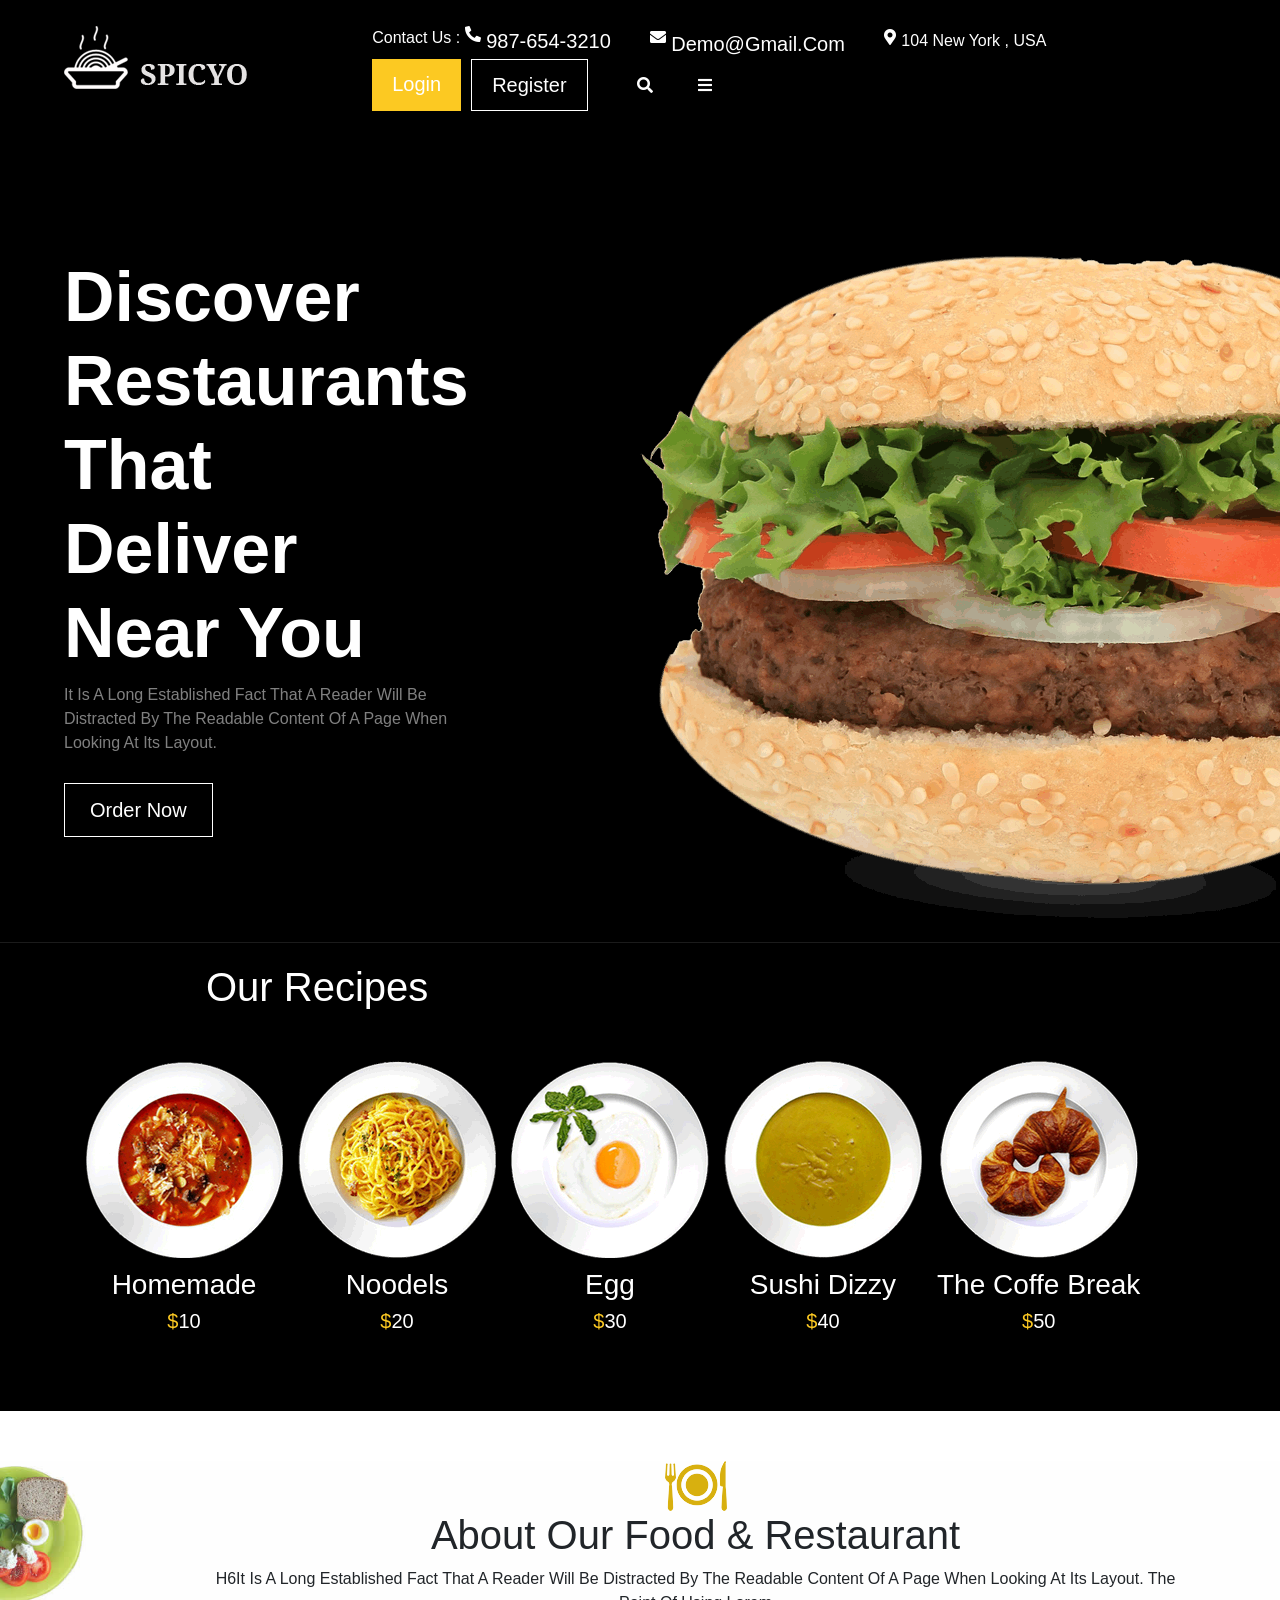
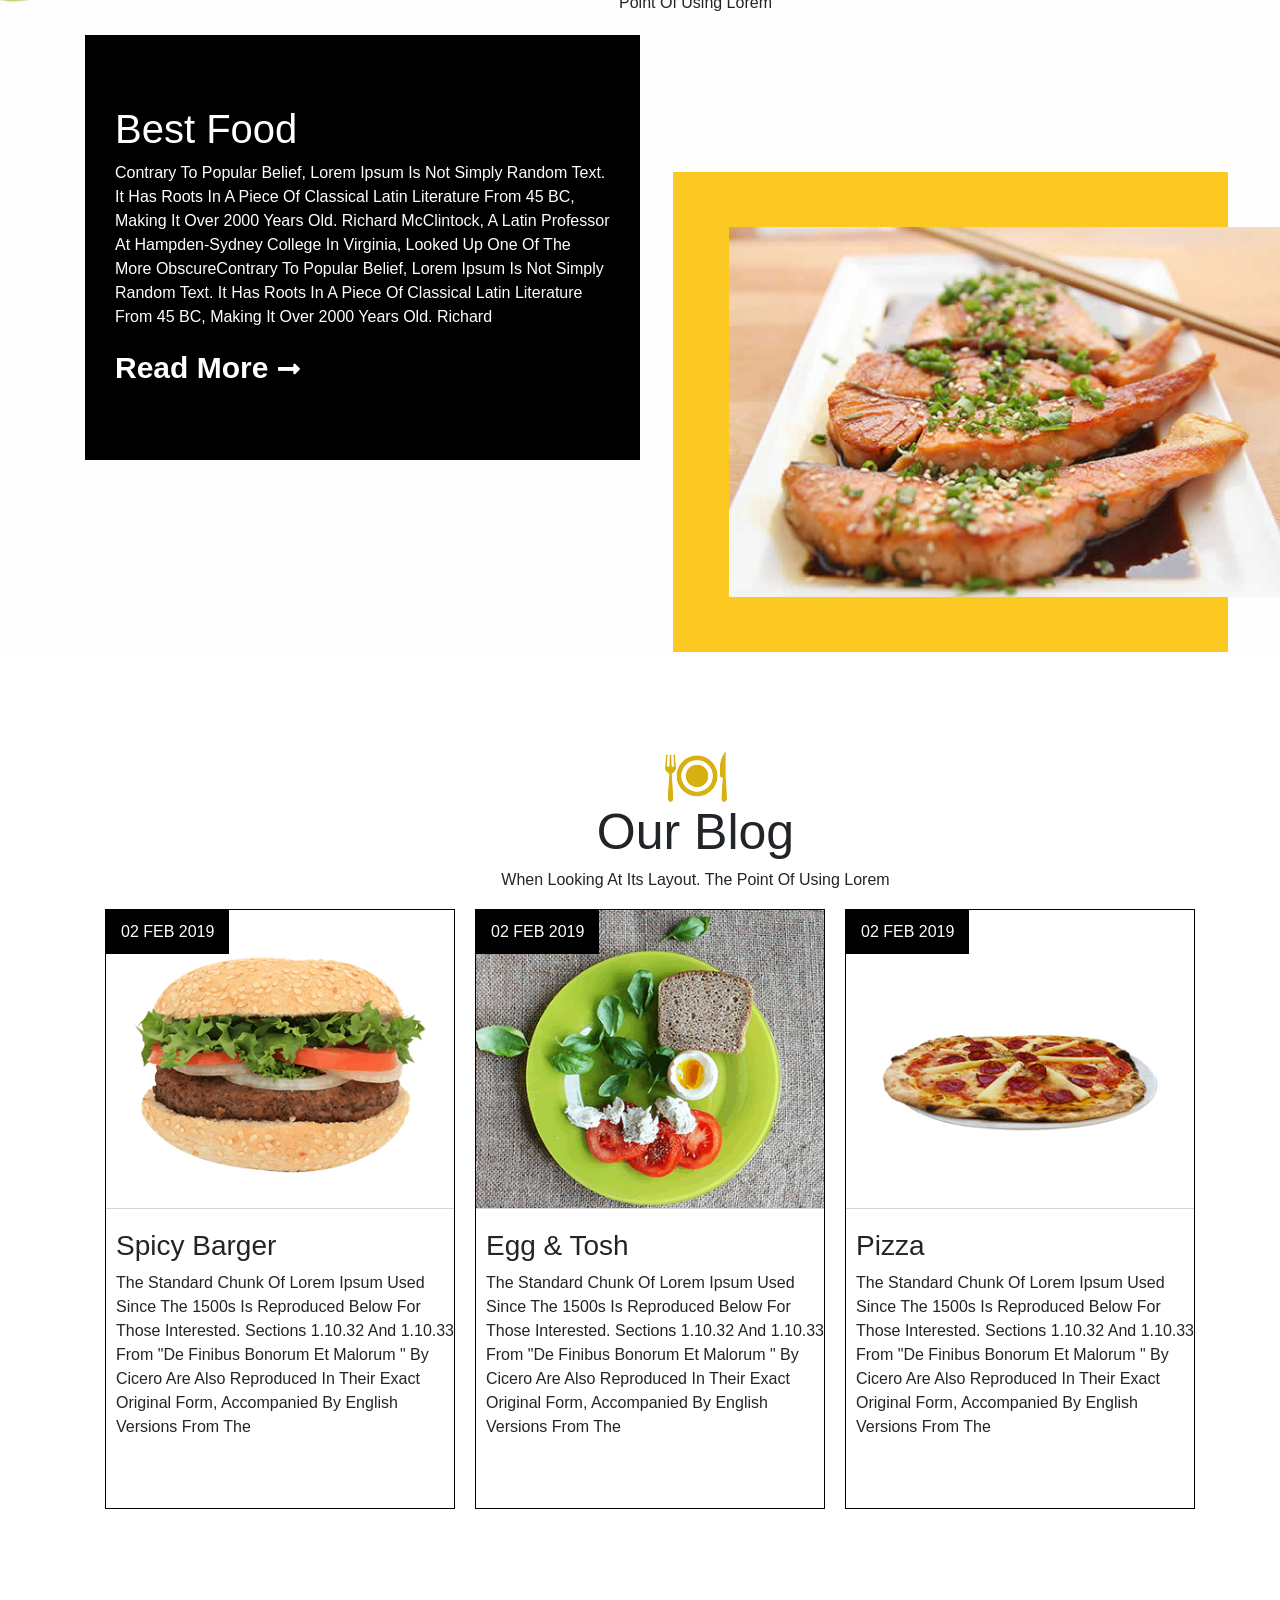
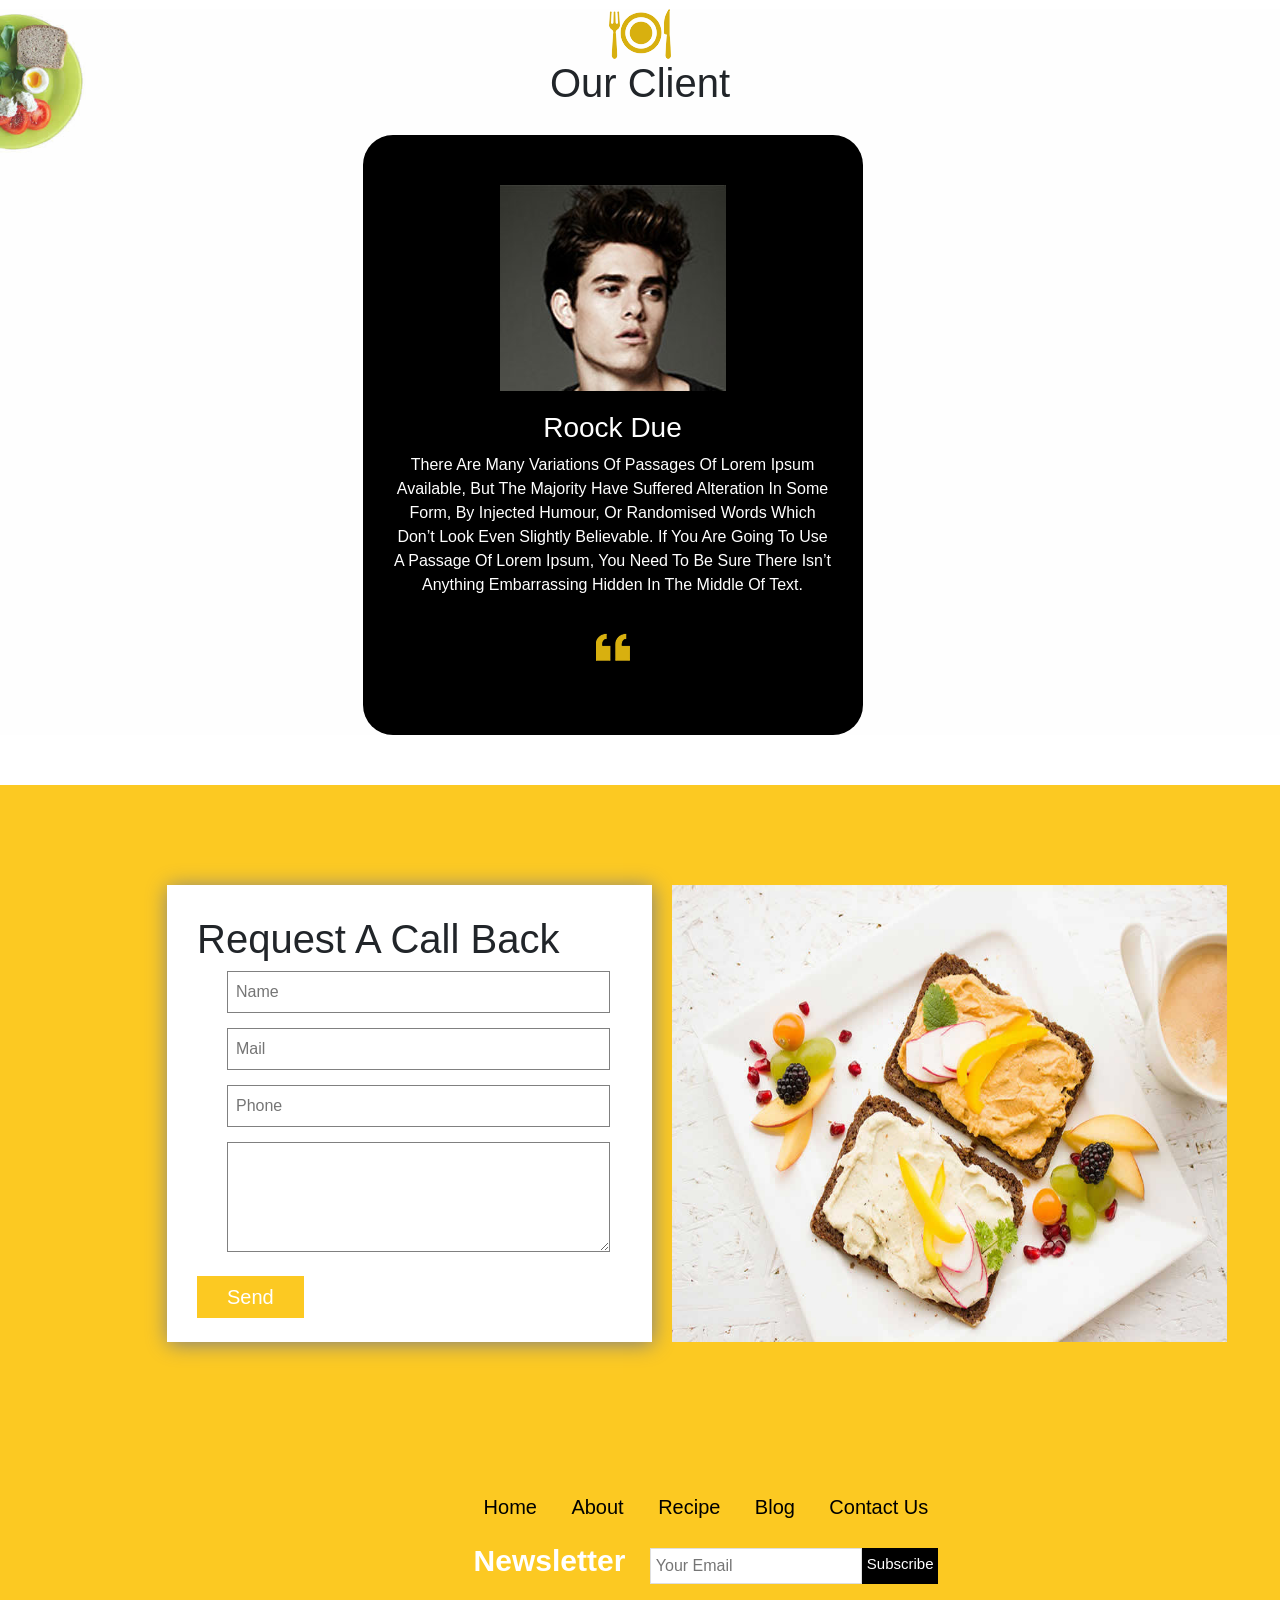
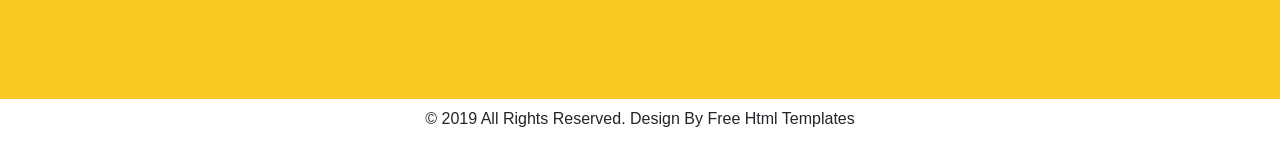
<file: index.html>
<!DOCTYPE html>
<html lang="en">

<head>
    <meta charset="UTF-8">
    <meta name="viewport" content="width=device-width, initial-scale=1.0">
    <link rel="stylesheet" href="https://use.fontawesome.com/releases/v5.13.1/css/all.css" integrity="sha384-xxzQGERXS00kBmZW/6qxqJPyxW3UR0BPsL4c8ILaIWXva5kFi7TxkIIaMiKtqV1Q" crossorigin="anonymous">
    <link href="https://fonts.googleapis.com/css2?family=Architects+Daughter&display=swap" rel="stylesheet">
    <link href="https://fonts.googleapis.com/css2?family=Amatic+SC&family=Architects+Daughter&display=swap" rel="stylesheet">
    <link rel="stylesheet" href="https://stackpath.bootstrapcdn.com/bootstrap/4.5.2/css/bootstrap.min.css" integrity="sha384-JcKb8q3iqJ61gNV9KGb8thSsNjpSL0n8PARn9HuZOnIxN0hoP+VmmDGMN5t9UJ0Z" crossorigin="anonymous">
    <script src="https://code.jquery.com/jquery-3.5.1.slim.min.js" integrity="sha384-DfXdz2htPH0lsSSs5nCTpuj/zy4C+OGpamoFVy38MVBnE+IbbVYUew+OrCXaRkfj" crossorigin="anonymous"></script>
    <script src="https://cdn.jsdelivr.net/npm/popper.js@1.16.1/dist/umd/popper.min.js" integrity="sha384-9/reFTGAW83EW2RDu2S0VKaIzap3H66lZH81PoYlFhbGU+6BZp6G7niu735Sk7lN" crossorigin="anonymous"></script>
    <script src="https://stackpath.bootstrapcdn.com/bootstrap/4.5.2/js/bootstrap.min.js" integrity="sha384-B4gt1jrGC7Jh4AgTPSdUtOBvfO8shuf57BaghqFfPlYxofvL8/KUEfYiJOMMV+rV" crossorigin="anonymous"></script>
    <link rel="stylesheet" type='text/css' href="css/main.css">
    <title>Home</title>
</head>

<body>

    <!--start header-->
    <header>
        <!--start nav-->
        <nav>
            <div class="logo"><img src="images/logo.png" alt="logo"></div>
            <ul class="ul-nav">
                <li><span>Contact Us :</span><i class="fas fa-phone-alt"></i><a href="tel:+987-654-3210"> 987-654-3210</a></li>
                <li><i class="fas fa-envelope"></i><a href="mailto:demo@gmail.com">demo@gmail.com</a></li>
                <li><i class="fas fa-map-marker-alt"></i>104 New york , USA</li>
                <li class="li-nav"><a href="/">login</a><a href="/">register</a></li>
                <li><i class="fas fa-search"></i></li>
                <li><i class="fas fa-bars"></i></li>
            </ul>
        </nav>
        <!--end nav-->
        <!--start showcase-->
        <div class="showcase">
            <div class="showcase-1">
                <h1>Discover Restaurants That deliver near You</h1>
                <p>It is a long established fact that a reader will be distracted by the readable content of a page when looking at its layout.</p>
                <a href="/">order now</a>
            </div>
            <div class="showcase-2"><img src="images/burger_slide.png" alt="burger_slide"></div>
        </div>
        <!--end showcase-->
    </header>
    <!--end header-->
    <!--start our-recipi-->
    <div class="recipi">
        <div class="recipi-1">
            <h1>Our Recipes</h1>
        </div>
        <div class="container">
            <div class="recipi-2">
                <div><img src="images/rs1.png" alt="rs1">
                    <h3>homemade</h3>
                    <h5><span>$</span>10</h5>
                </div>
                <div><img src="images/rs2.png" alt="rs2">
                    <h3>noodels</h3>
                    <h5><span>$</span>20</h5>
                </div>
                <div><img src="images/rs3.png" alt="rs3">
                    <h3>egg</h3>
                    <h5><span>$</span>30</h5>
                </div>
                <div><img src="images/rs4.png" alt="rs4">
                    <h3>sushi dizzy</h3>
                    <h5><span>$</span>40</h5>
                </div>
                <div><img src="images/rs5.png" alt="rs5">
                    <h3>the coffe break</h3>
                    <h5><span>$</span>50</h5>
                </div>
            </div>
        </div>
    </div>
    <!--end our-recipi-->
    <!--start about-->
    <div class="about">
        <div class="container">
            <div class="about-1"><img src="images/title.png" alt="title">
                <h1>About Our Food & Restaurant</h1>h6It is a long established fact that a reader will be distracted by the readable content of a page when looking at its layout. The point of using Lorem</div>
            <div class="about-2">
                <div class="about-21">
                    <h1>Best Food</h1>
                    <p>Contrary to popular belief, Lorem Ipsum is not simply random text. It has roots in a piece of classical Latin literature from 45 BC, making it over 2000 years old. Richard McClintock, a Latin professor at Hampden-Sydney College in
                        Virginia, looked up one of the more obscureContrary to popular belief, Lorem Ipsum is not simply random text. It has roots in a piece of classical Latin literature from 45 BC, making it over 2000 years old. Richard</p>
                    <a href="/">read more</a><i class="fas fa-long-arrow-alt-right"></i></div>
                <div class="about-22"><img src=" images/about-img.jpg" alt="about "></div>
            </div>
        </div>
    </div>
    <!--end about-->
    <!--start blog-->
    <div class="blog ">
        <div class="container">
            <div class="blog-1 ">
                <img src="images/title.png " alt="title ">
                <h1>Our Blog</h1>
                <h6>when looking at its layout. The point of using Lorem</h6>
            </div>
            <div class="bolg-18" style="display: inline-flex;">
                <div class="blog-11 ">
                    <div><span>02 FEB 2019</span></div>
                    <div>
                        <h3>Spicy Barger</h3>

                        <p>The standard chunk of Lorem Ipsum used since the 1500s is reproduced below for those interested. Sections 1.10.32 and 1.10.33 from "de Finibus Bonorum et Malorum " by Cicero are also reproduced in their exact original form, accompanied
                            by English versions from the</p>
                    </div>
                </div>
                <div class="blog-12 ">
                    <div><span>02 FEB 2019</span></div>
                    <div>
                        <h3>Egg & Tosh</h3>
                        <p>The standard chunk of Lorem Ipsum used since the 1500s is reproduced below for those interested. Sections 1.10.32 and 1.10.33 from "de Finibus Bonorum et Malorum " by Cicero are also reproduced in their exact original form, accompanied
                            by English versions from the</p>
                    </div>
                </div>
                <div class="blog-13 ">
                    <div><span>02 FEB 2019</span></div>
                    <div>
                        <h3>Pizza</h3>
                        <p>The standard chunk of Lorem Ipsum used since the 1500s is reproduced below for those interested. Sections 1.10.32 and 1.10.33 from "de Finibus Bonorum et Malorum " by Cicero are also reproduced in their exact original form, accompanied
                            by English versions from the</p>
                    </div>
                </div>
            </div>
        </div>
    </div>
    <!--end blog-->
    <!--start testimonial -->
    <div class="testimonial ">
        <div class="container">
            <div class="testi-1 ">
                <img src="images/title.png " alt="title ">
                <h1 style="padding-bottom: 20px;">Our Client</h1>
            </div>
            <div class="testi">
                <div class="testi-2 ">
                    <img src="images/client.jpg " alt="client " style="padding-bottom: 20px;">
                    <h3>Roock Due</h3>
                    <p style="padding-bottom: 20px;">There are many variations of passages of Lorem Ipsum available, but the majority have suffered alteration in some form, by injected humour, or randomised words which don’t look even slightly believable. If you are going to use a passage
                        of Lorem Ipsum, you need to be sure there isn’t anything embarrassing hidden in the middle of text.
                    </p><img src="images/client_icon.png " alt="client_icon ">
                    </dv>
                </div>
            </div>
        </div>
    </div>
    <!--end testimonial -->
    <!--start contact-->
    <footer>
        <div class="contact ">
            <div class="container">
                <div class="contact-1 ">
                    <div>
                        <form class="form-contact ">
                            <h1>Request A Call Back</h1>
                            <input type="text " placeholder="name ">
                            <input type="text " placeholder="mail ">
                            <input type="text " placeholder="phone ">
                            <textarea></textarea placeholder="massege ">
                           <a href="/ ">send</a>
                        </form>
                    </div> <div> <img src="images/img.jpg" alt="img "></div>
                       
                   </div>
                
               </div>
            </div>

    <!--end contact-->
    <!--start footer-->

        <div class="ftr-1 ">
            <ul class="ul-footer ">
                <li> <a href="">Home</a></li>
                <li> <a href="">About</a> </li>
                <li> <a href="">Recipe</a></li>
                <li> <a href="">Blog</a> </li>
                <li> <a href="">Contact us</a></li>
            </ul>
            <form>
                <label>Newsletter</label>
                <div class="footer">
                <input type="text " placeholder="your email ">
                <a href="/ ">subscribe</a></div>
            </form>
        </div>
       

</footer>




   <div class="ftr-2">
            <h6>© 2019 All Rights Reserved. Design by Free Html Templates</h6>
        </div>
   
    <!--end footer-->
</body>

</html>
</file>
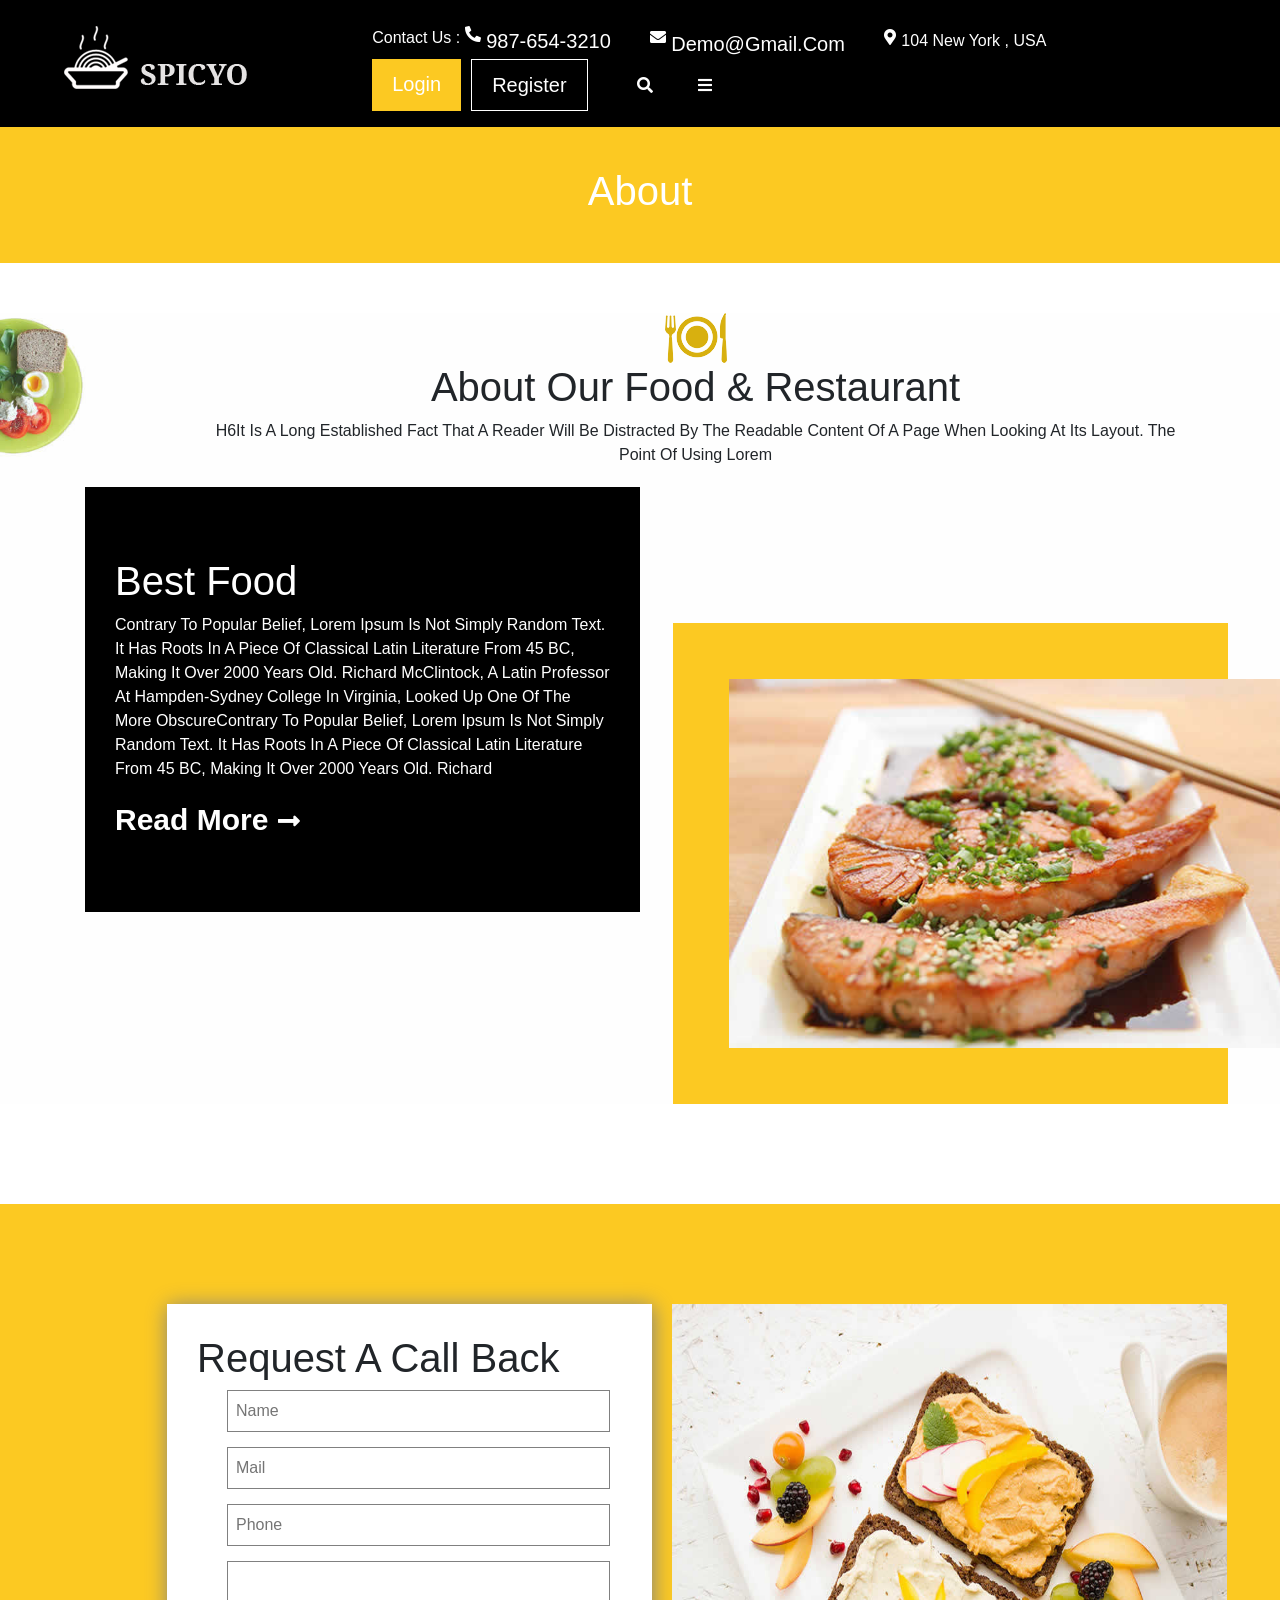
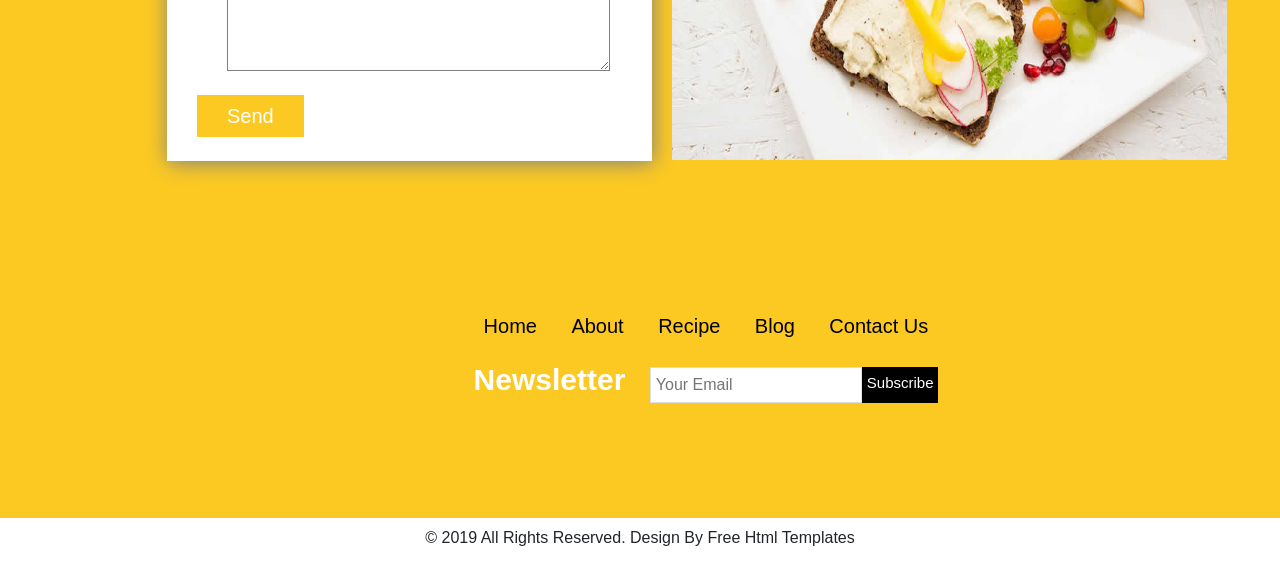
<file: about.html>
<!DOCTYPE html>
<html lang="en">

<head>
    <meta charset="UTF-8">
    <meta name="viewport" content="width=device-width, initial-scale=1.0">
    <link rel="stylesheet" href="https://use.fontawesome.com/releases/v5.13.1/css/all.css" integrity="sha384-xxzQGERXS00kBmZW/6qxqJPyxW3UR0BPsL4c8ILaIWXva5kFi7TxkIIaMiKtqV1Q" crossorigin="anonymous">
    <link href="https://fonts.googleapis.com/css2?family=Architects+Daughter&display=swap" rel="stylesheet">
    <link href="https://fonts.googleapis.com/css2?family=Amatic+SC&family=Architects+Daughter&display=swap" rel="stylesheet">
    <link rel="stylesheet" href="https://stackpath.bootstrapcdn.com/bootstrap/4.5.2/css/bootstrap.min.css" integrity="sha384-JcKb8q3iqJ61gNV9KGb8thSsNjpSL0n8PARn9HuZOnIxN0hoP+VmmDGMN5t9UJ0Z" crossorigin="anonymous">
    <script src="https://code.jquery.com/jquery-3.5.1.slim.min.js" integrity="sha384-DfXdz2htPH0lsSSs5nCTpuj/zy4C+OGpamoFVy38MVBnE+IbbVYUew+OrCXaRkfj" crossorigin="anonymous"></script>
    <script src="https://cdn.jsdelivr.net/npm/popper.js@1.16.1/dist/umd/popper.min.js" integrity="sha384-9/reFTGAW83EW2RDu2S0VKaIzap3H66lZH81PoYlFhbGU+6BZp6G7niu735Sk7lN" crossorigin="anonymous"></script>
    <script src="https://stackpath.bootstrapcdn.com/bootstrap/4.5.2/js/bootstrap.min.js" integrity="sha384-B4gt1jrGC7Jh4AgTPSdUtOBvfO8shuf57BaghqFfPlYxofvL8/KUEfYiJOMMV+rV" crossorigin="anonymous"></script>
    <link rel="stylesheet" type='text/css' href="css/main.css">
    <title>about</title>
</head>

<body>

    <!--start header-->
    <header>
        <!--start nav-->
        <nav>
            <div class="logo"><img src="images/logo.png" alt="logo"></div>
            <ul class="ul-nav">
                <li><span>Contact Us :</span><i class="fas fa-phone-alt"></i><a href="tel:+987-654-3210"> 987-654-3210</a></li>
                <li><i class="fas fa-envelope"></i><a href="mailto:demo@gmail.com">demo@gmail.com</a></li>
                <li><i class="fas fa-map-marker-alt"></i>104 New york , USA</li>
                <li class="li-nav"><a href="/">login</a><a href="/">register</a></li>
                <li><i class="fas fa-search"></i></li>
                <li><i class="fas fa-bars"></i></li>
            </ul>
        </nav>
        <!--end nav-->

    </header>
    <!--end header-->


    <!--start main-->
    <main class="main">
        <h1>about</h1>
    </main>
    <!--end main-->
    <!--start about-->
    <div class="about">
        <div class="container">
            <div class="about-1"><img src="images/title.png" alt="title">
                <h1>About Our Food & Restaurant</h1>h6It is a long established fact that a reader will be distracted by the readable content of a page when looking at its layout. The point of using Lorem</div>
            <div class="about-2">
                <div class="about-21">
                    <h1>Best Food</h1>
                    <p>Contrary to popular belief, Lorem Ipsum is not simply random text. It has roots in a piece of classical Latin literature from 45 BC, making it over 2000 years old. Richard McClintock, a Latin professor at Hampden-Sydney College in
                        Virginia, looked up one of the more obscureContrary to popular belief, Lorem Ipsum is not simply random text. It has roots in a piece of classical Latin literature from 45 BC, making it over 2000 years old. Richard</p>
                    <a href="/">read more</a><i class="fas fa-long-arrow-alt-right"></i></div>
                <div class="about-22"><img src=" images/about-img.jpg" alt="about "></div>
            </div>
        </div>
    </div>
    <!--end about-->


    <!--start contact-->
    <footer>
        <div class="contact ">
            <div class="container">
                <div class="contact-1 ">
                    <div>
                        <form class="form-contact ">
                            <h1>Request A Call Back</h1>
                            <input type="text " placeholder="name ">
                            <input type="text " placeholder="mail ">
                            <input type="text " placeholder="phone ">
                            <textarea></textarea placeholder="massege ">
                           <a href="/ ">send</a>
                        </form>
                    </div> <div> <img src="images/img.jpg" alt="img "></div>
                       
                   </div>
                
               </div>
            </div>

    <!--end contact-->
    <!--start footer-->

        <div class="ftr-1 ">
            <ul class="ul-footer ">
                <li> <a href="">Home</a></li>
                <li> <a href="">About</a> </li>
                <li> <a href="">Recipe</a></li>
                <li> <a href="">Blog</a> </li>
                <li> <a href="">Contact us</a></li>
            </ul>
            <form>
                <label>Newsletter</label>
                <div class="footer">
                <input type="text " placeholder="your email ">
                <a href="/ ">subscribe</a></div>
            </form>
        </div>
       

</footer>




   <div class="ftr-2">
            <h6>© 2019 All Rights Reserved. Design by Free Html Templates</h6>
        </div>
   
    <!--end footer-->
</body>

</html>
</file>
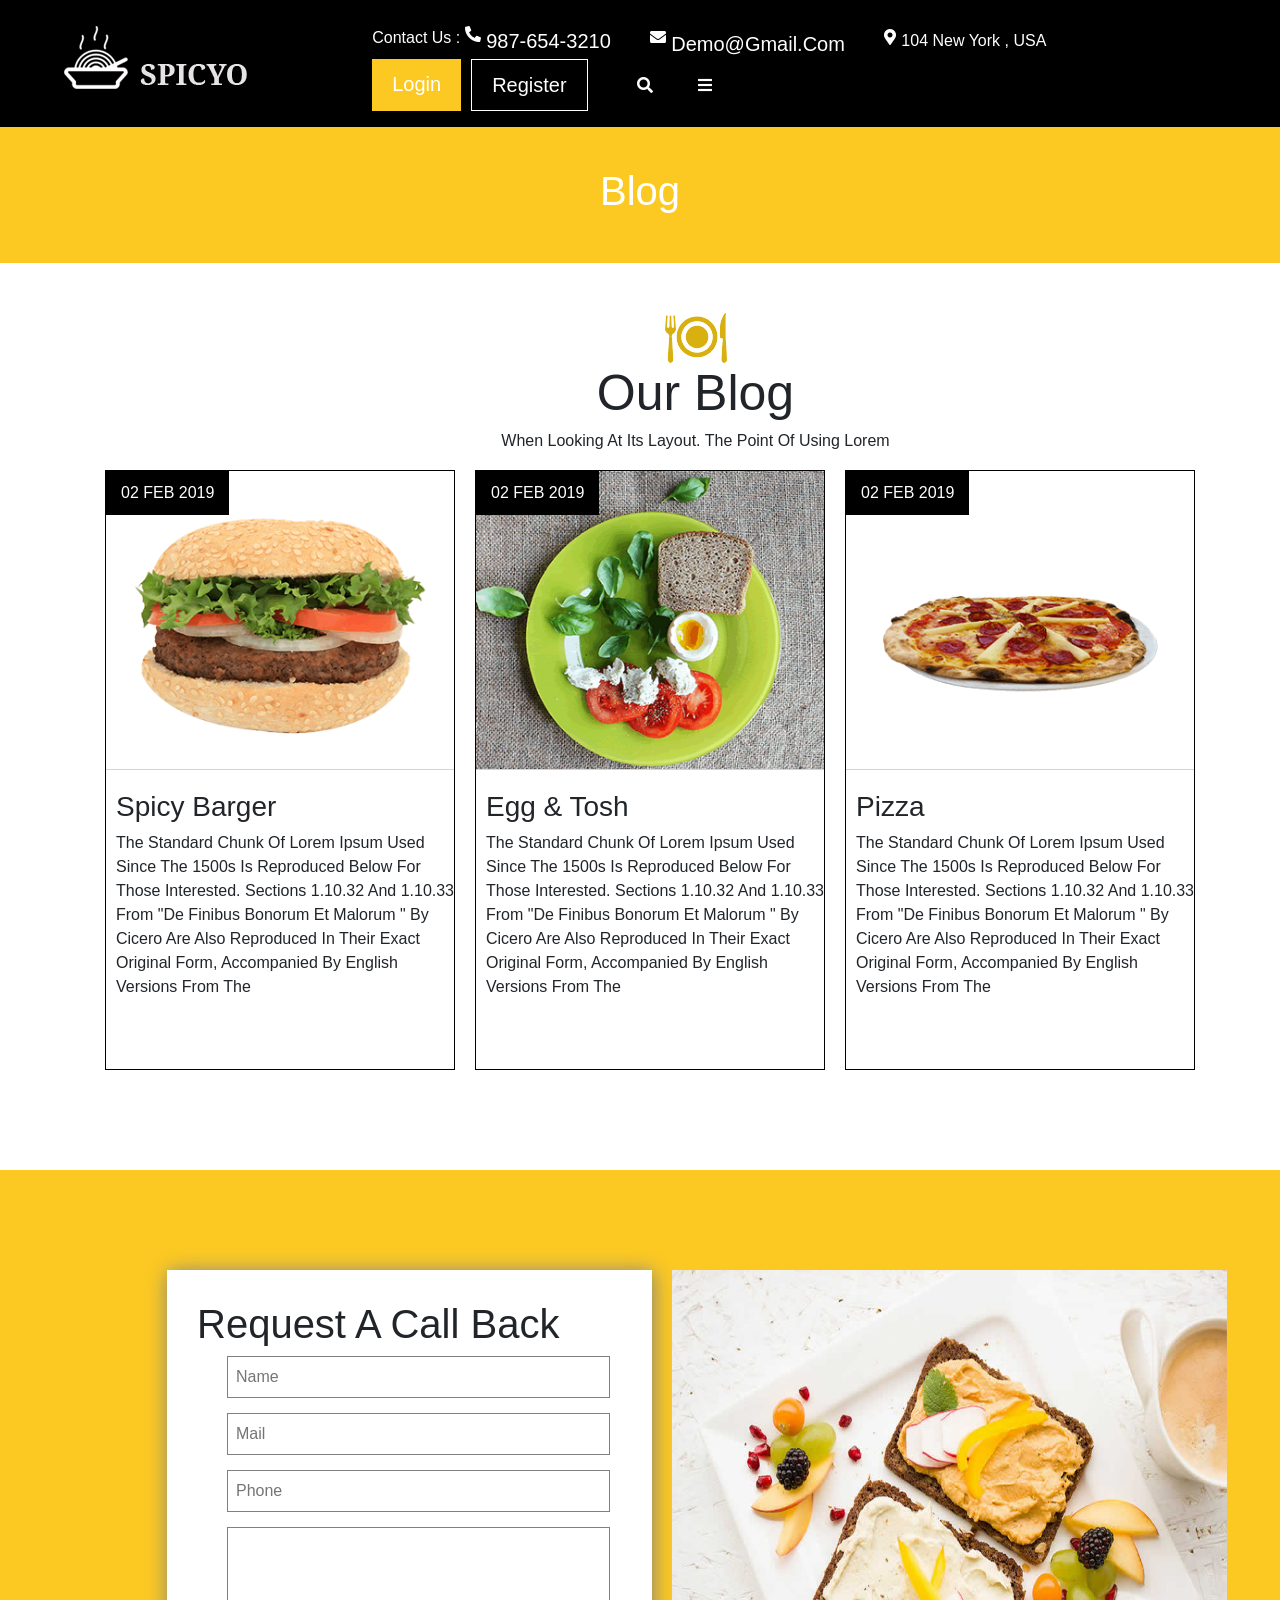
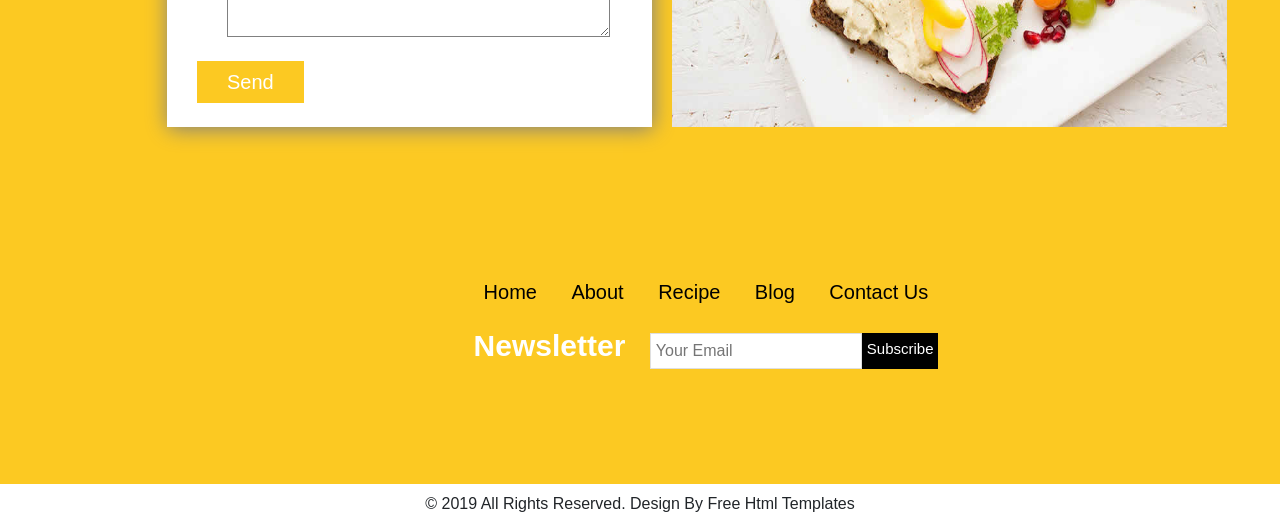
<file: blog.html>
<!DOCTYPE html>
<html lang="en">

<head>
    <meta charset="UTF-8">
    <meta name="viewport" content="width=device-width, initial-scale=1.0">
    <link rel="stylesheet" href="https://use.fontawesome.com/releases/v5.13.1/css/all.css" integrity="sha384-xxzQGERXS00kBmZW/6qxqJPyxW3UR0BPsL4c8ILaIWXva5kFi7TxkIIaMiKtqV1Q" crossorigin="anonymous">
    <link href="https://fonts.googleapis.com/css2?family=Architects+Daughter&display=swap" rel="stylesheet">
    <link href="https://fonts.googleapis.com/css2?family=Amatic+SC&family=Architects+Daughter&display=swap" rel="stylesheet">
    <link rel="stylesheet" href="https://stackpath.bootstrapcdn.com/bootstrap/4.5.2/css/bootstrap.min.css" integrity="sha384-JcKb8q3iqJ61gNV9KGb8thSsNjpSL0n8PARn9HuZOnIxN0hoP+VmmDGMN5t9UJ0Z" crossorigin="anonymous">
    <script src="https://code.jquery.com/jquery-3.5.1.slim.min.js" integrity="sha384-DfXdz2htPH0lsSSs5nCTpuj/zy4C+OGpamoFVy38MVBnE+IbbVYUew+OrCXaRkfj" crossorigin="anonymous"></script>
    <script src="https://cdn.jsdelivr.net/npm/popper.js@1.16.1/dist/umd/popper.min.js" integrity="sha384-9/reFTGAW83EW2RDu2S0VKaIzap3H66lZH81PoYlFhbGU+6BZp6G7niu735Sk7lN" crossorigin="anonymous"></script>
    <script src="https://stackpath.bootstrapcdn.com/bootstrap/4.5.2/js/bootstrap.min.js" integrity="sha384-B4gt1jrGC7Jh4AgTPSdUtOBvfO8shuf57BaghqFfPlYxofvL8/KUEfYiJOMMV+rV" crossorigin="anonymous"></script>
    <link rel="stylesheet" type='text/css' href="css/main.css">
    <title>blog</title>
</head>

<body>

    <!--start header-->
    <header>
        <!--start nav-->
        <nav>
            <div class="logo"><img src="images/logo.png" alt="logo"></div>
            <ul class="ul-nav">
                <li><span>Contact Us :</span><i class="fas fa-phone-alt"></i><a href="tel:+987-654-3210"> 987-654-3210</a></li>
                <li><i class="fas fa-envelope"></i><a href="mailto:demo@gmail.com">demo@gmail.com</a></li>
                <li><i class="fas fa-map-marker-alt"></i>104 New york , USA</li>
                <li class="li-nav"><a href="/">login</a><a href="/">register</a></li>
                <li><i class="fas fa-search"></i></li>
                <li><i class="fas fa-bars"></i></li>
            </ul>
        </nav>
        <!--end nav-->

    </header>
    <!--end header-->


    <!--start main-->
    <main class="main">
        <h1>blog</h1>
    </main>
    <!--end main-->
    <!--start blog-->
    <div class="blog ">
        <div class="container">
            <div class="blog-1 ">
                <img src="images/title.png " alt="title ">
                <h1>Our Blog</h1>
                <h6>when looking at its layout. The point of using Lorem</h6>
            </div>
            <div class="bolg-18" style="display: inline-flex;">
                <div class="blog-11 ">
                    <div><span>02 FEB 2019</span></div>
                    <div>
                        <h3>Spicy Barger</h3>

                        <p>The standard chunk of Lorem Ipsum used since the 1500s is reproduced below for those interested. Sections 1.10.32 and 1.10.33 from "de Finibus Bonorum et Malorum " by Cicero are also reproduced in their exact original form, accompanied
                            by English versions from the</p>
                    </div>
                </div>
                <div class="blog-12 ">
                    <div><span>02 FEB 2019</span></div>
                    <div>
                        <h3>Egg & Tosh</h3>
                        <p>The standard chunk of Lorem Ipsum used since the 1500s is reproduced below for those interested. Sections 1.10.32 and 1.10.33 from "de Finibus Bonorum et Malorum " by Cicero are also reproduced in their exact original form, accompanied
                            by English versions from the</p>
                    </div>
                </div>
                <div class="blog-13 ">
                    <div><span>02 FEB 2019</span></div>
                    <div>
                        <h3>Pizza</h3>
                        <p>The standard chunk of Lorem Ipsum used since the 1500s is reproduced below for those interested. Sections 1.10.32 and 1.10.33 from "de Finibus Bonorum et Malorum " by Cicero are also reproduced in their exact original form, accompanied
                            by English versions from the</p>
                    </div>
                </div>
            </div>
        </div>
    </div>
    <!--end blog-->


    <!--start contact-->
    <footer>
        <div class="contact ">
            <div class="container">
                <div class="contact-1 ">
                    <div>
                        <form class="form-contact ">
                            <h1>Request A Call Back</h1>
                            <input type="text " placeholder="name ">
                            <input type="text " placeholder="mail ">
                            <input type="text " placeholder="phone ">
                            <textarea></textarea placeholder="massege ">
                           <a href="/ ">send</a>
                        </form>
                    </div> <div> <img src="images/img.jpg" alt="img "></div>
                       
                   </div>
                
               </div>
            </div>

    <!--end contact-->
    <!--start footer-->

        <div class="ftr-1 ">
            <ul class="ul-footer ">
                <li> <a href="">Home</a></li>
                <li> <a href="">About</a> </li>
                <li> <a href="">Recipe</a></li>
                <li> <a href="">Blog</a> </li>
                <li> <a href="">Contact us</a></li>
            </ul>
            <form>
                <label>Newsletter</label>
                <div class="footer">
                <input type="text " placeholder="your email ">
                <a href="/ ">subscribe</a></div>
            </form>
        </div>
       

</footer>




   <div class="ftr-2">
            <h6>© 2019 All Rights Reserved. Design by Free Html Templates</h6>
        </div>
   
    <!--end footer-->
</body>

</html>
</file>
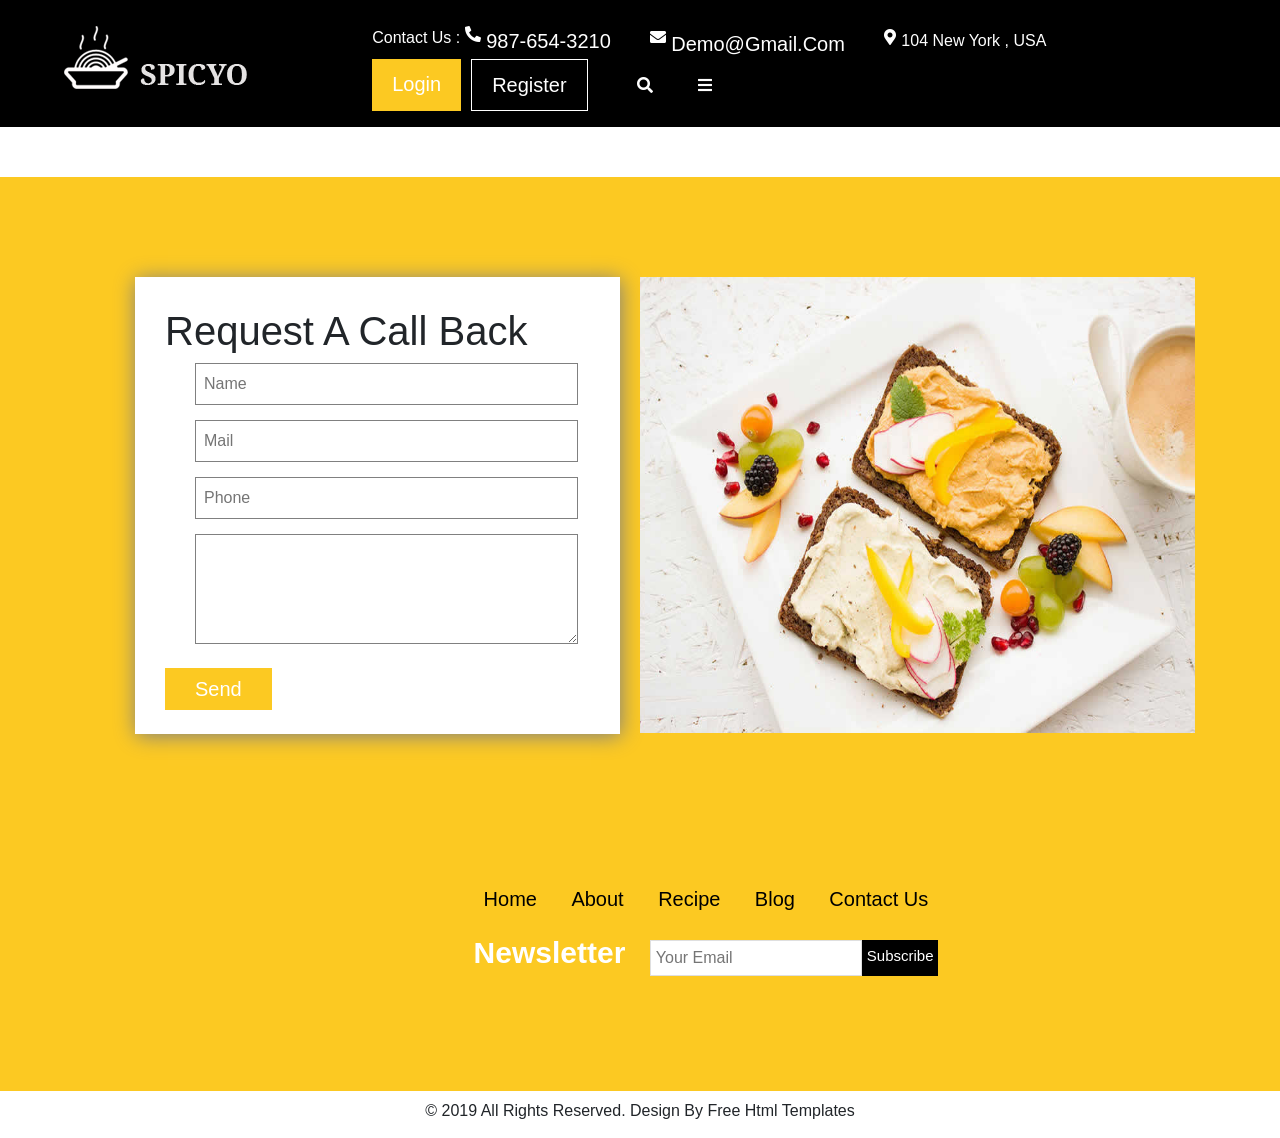
<file: contact.html>
<!DOCTYPE html>
<html lang="en">

<head>
    <meta charset="UTF-8">
    <meta name="viewport" content="width=device-width, initial-scale=1.0">
    <link rel="stylesheet" href="https://use.fontawesome.com/releases/v5.13.1/css/all.css" integrity="sha384-xxzQGERXS00kBmZW/6qxqJPyxW3UR0BPsL4c8ILaIWXva5kFi7TxkIIaMiKtqV1Q" crossorigin="anonymous">
    <link href="https://fonts.googleapis.com/css2?family=Architects+Daughter&display=swap" rel="stylesheet">
    <link href="https://fonts.googleapis.com/css2?family=Amatic+SC&family=Architects+Daughter&display=swap" rel="stylesheet">
    <link rel="stylesheet" href="https://stackpath.bootstrapcdn.com/bootstrap/4.5.2/css/bootstrap.min.css" integrity="sha384-JcKb8q3iqJ61gNV9KGb8thSsNjpSL0n8PARn9HuZOnIxN0hoP+VmmDGMN5t9UJ0Z" crossorigin="anonymous">
    <script src="https://code.jquery.com/jquery-3.5.1.slim.min.js" integrity="sha384-DfXdz2htPH0lsSSs5nCTpuj/zy4C+OGpamoFVy38MVBnE+IbbVYUew+OrCXaRkfj" crossorigin="anonymous"></script>
    <script src="https://cdn.jsdelivr.net/npm/popper.js@1.16.1/dist/umd/popper.min.js" integrity="sha384-9/reFTGAW83EW2RDu2S0VKaIzap3H66lZH81PoYlFhbGU+6BZp6G7niu735Sk7lN" crossorigin="anonymous"></script>
    <script src="https://stackpath.bootstrapcdn.com/bootstrap/4.5.2/js/bootstrap.min.js" integrity="sha384-B4gt1jrGC7Jh4AgTPSdUtOBvfO8shuf57BaghqFfPlYxofvL8/KUEfYiJOMMV+rV" crossorigin="anonymous"></script>
    <link rel="stylesheet" type='text/css' href="css/main.css">
    <title>contact</title>
</head>

<body>

    <!--start header-->
    <header>
        <!--start nav-->
        <nav>
            <div class="logo"><img src="images/logo.png" alt="logo"></div>
            <ul class="ul-nav">
                <li><span>Contact Us :</span><i class="fas fa-phone-alt"></i><a href="tel:+987-654-3210"> 987-654-3210</a></li>
                <li><i class="fas fa-envelope"></i><a href="mailto:demo@gmail.com">demo@gmail.com</a></li>
                <li><i class="fas fa-map-marker-alt"></i>104 New york , USA</li>
                <li class="li-nav"><a href="/">login</a><a href="/">register</a></li>
                <li><i class="fas fa-search"></i></li>
                <li><i class="fas fa-bars"></i></li>
            </ul>
        </nav>
        <!--end nav-->

    </header>
    <!--end header-->




    <!--start contact-->
    <footer style="margin: 0;">
        <div class="contact" style="margin: 0;">
            <div class="container">
                <div class="contact-1 ">
                    <div>
                        <form class="form-contact ">
                            <h1>Request A Call Back</h1>
                            <input type="text " placeholder="name ">
                            <input type="text " placeholder="mail ">
                            <input type="text " placeholder="phone ">
                            <textarea></textarea placeholder="massege ">
                           <a href="/ ">send</a>
                        </form>
                    </div> <div> <img src="images/img.jpg" alt="img "></div>
                       
                   </div>
                
               </div>
            </div>

    <!--end contact-->
    <!--start footer-->

        <div class="ftr-1 ">
            <ul class="ul-footer ">
                <li> <a href="">Home</a></li>
                <li> <a href="">About</a> </li>
                <li> <a href="">Recipe</a></li>
                <li> <a href="">Blog</a> </li>
                <li> <a href="">Contact us</a></li>
            </ul>
            <form>
                <label>Newsletter</label>
                <div class="footer">
                <input type="text " placeholder="your email ">
                <a href="/ ">subscribe</a></div>
            </form>
        </div>
       

</footer>




   <div class="ftr-2">
            <h6>© 2019 All Rights Reserved. Design by Free Html Templates</h6>
        </div>
   
    <!--end footer-->
</body>

</html>
</file>
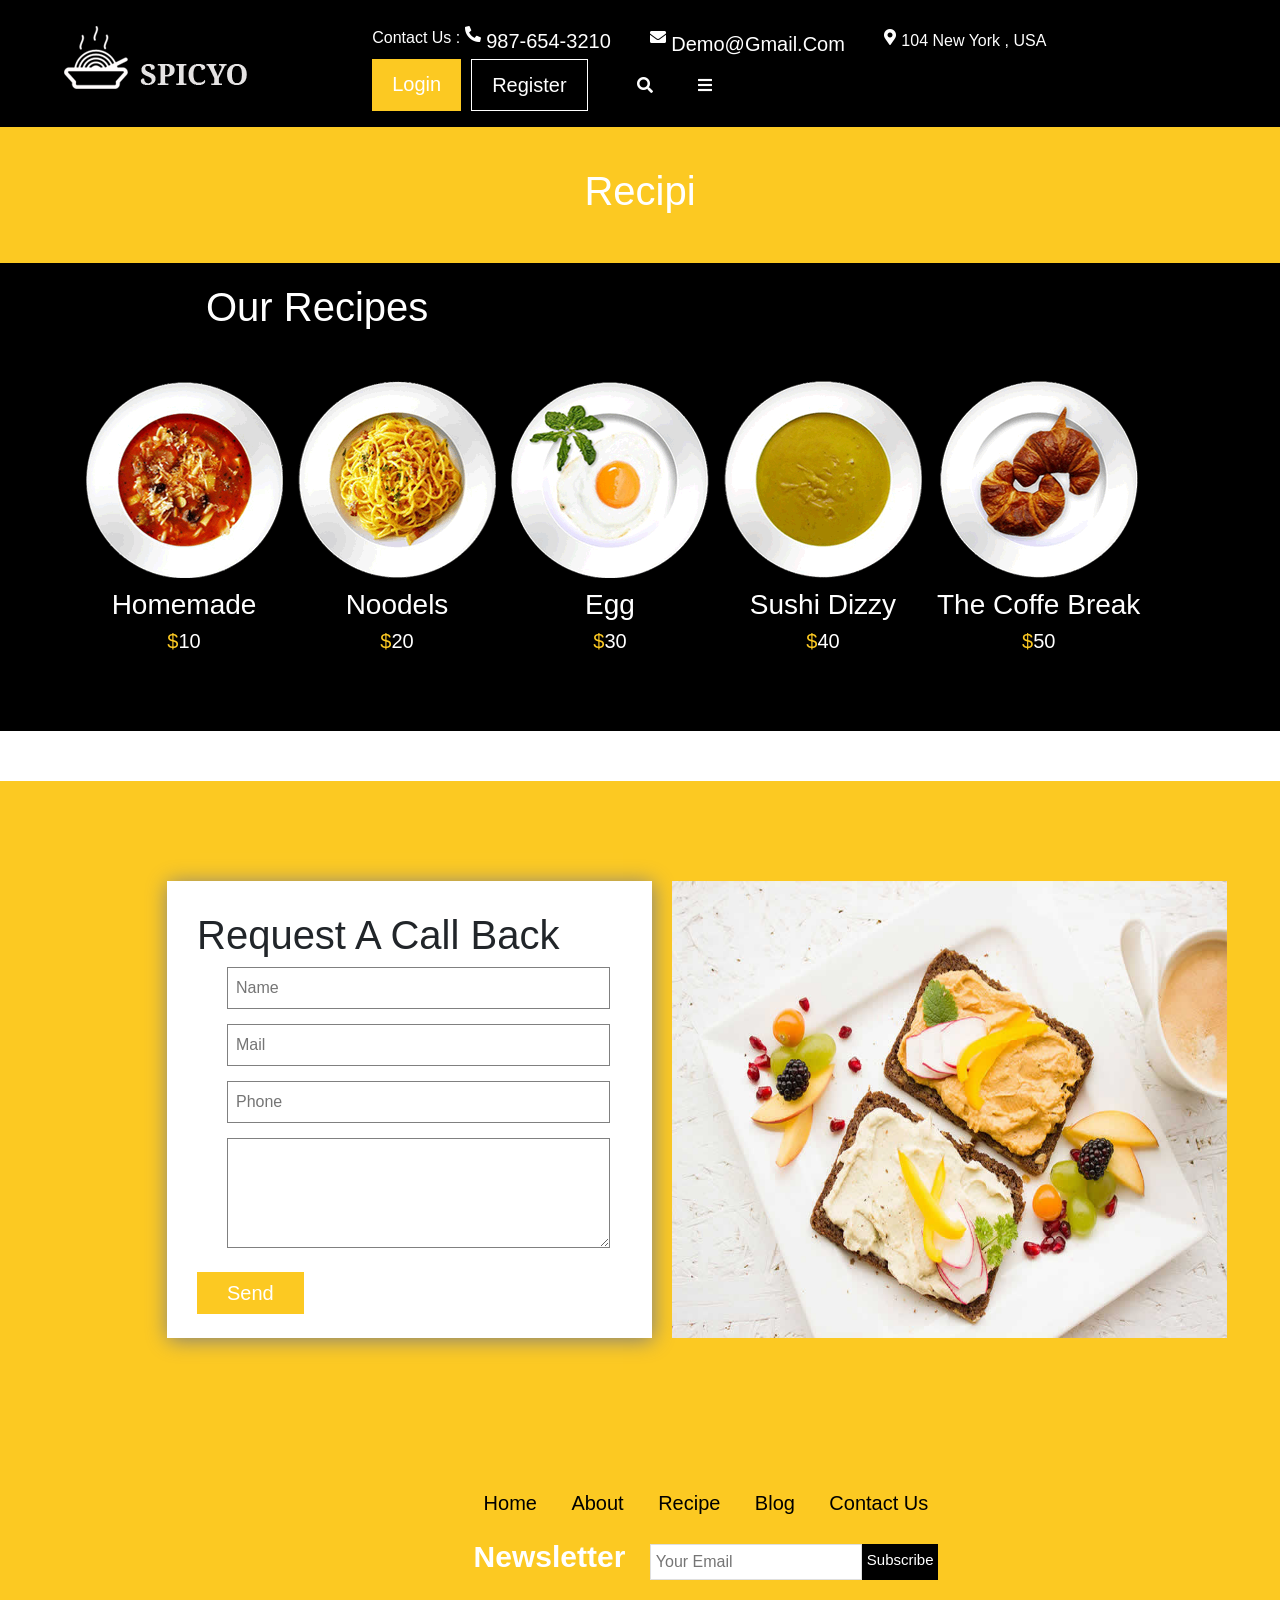
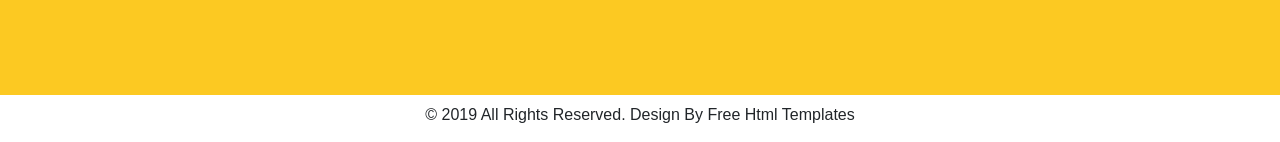
<file: recipi.html>
<!DOCTYPE html>
<html lang="en">

<head>
    <meta charset="UTF-8">
    <meta name="viewport" content="width=device-width, initial-scale=1.0">
    <link rel="stylesheet" href="https://use.fontawesome.com/releases/v5.13.1/css/all.css" integrity="sha384-xxzQGERXS00kBmZW/6qxqJPyxW3UR0BPsL4c8ILaIWXva5kFi7TxkIIaMiKtqV1Q" crossorigin="anonymous">
    <link href="https://fonts.googleapis.com/css2?family=Architects+Daughter&display=swap" rel="stylesheet">
    <link href="https://fonts.googleapis.com/css2?family=Amatic+SC&family=Architects+Daughter&display=swap" rel="stylesheet">
    <link rel="stylesheet" href="https://stackpath.bootstrapcdn.com/bootstrap/4.5.2/css/bootstrap.min.css" integrity="sha384-JcKb8q3iqJ61gNV9KGb8thSsNjpSL0n8PARn9HuZOnIxN0hoP+VmmDGMN5t9UJ0Z" crossorigin="anonymous">
    <script src="https://code.jquery.com/jquery-3.5.1.slim.min.js" integrity="sha384-DfXdz2htPH0lsSSs5nCTpuj/zy4C+OGpamoFVy38MVBnE+IbbVYUew+OrCXaRkfj" crossorigin="anonymous"></script>
    <script src="https://cdn.jsdelivr.net/npm/popper.js@1.16.1/dist/umd/popper.min.js" integrity="sha384-9/reFTGAW83EW2RDu2S0VKaIzap3H66lZH81PoYlFhbGU+6BZp6G7niu735Sk7lN" crossorigin="anonymous"></script>
    <script src="https://stackpath.bootstrapcdn.com/bootstrap/4.5.2/js/bootstrap.min.js" integrity="sha384-B4gt1jrGC7Jh4AgTPSdUtOBvfO8shuf57BaghqFfPlYxofvL8/KUEfYiJOMMV+rV" crossorigin="anonymous"></script>
    <link rel="stylesheet" type='text/css' href="css/main.css">
    <title>recipi</title>
</head>

<body>

    <!--start header-->
    <header>
        <!--start nav-->
        <nav>
            <div class="logo"><img src="images/logo.png" alt="logo"></div>
            <ul class="ul-nav">
                <li><span>Contact Us :</span><i class="fas fa-phone-alt"></i><a href="tel:+987-654-3210"> 987-654-3210</a></li>
                <li><i class="fas fa-envelope"></i><a href="mailto:demo@gmail.com">demo@gmail.com</a></li>
                <li><i class="fas fa-map-marker-alt"></i>104 New york , USA</li>
                <li class="li-nav"><a href="/">login</a><a href="/">register</a></li>
                <li><i class="fas fa-search"></i></li>
                <li><i class="fas fa-bars"></i></li>
            </ul>
        </nav>
        <!--end nav-->

    </header>
    <!--end header-->


    <!--start main-->
    <main class="main">
        <h1>recipi</h1>
    </main>
    <!--end main-->
    <!--start our-recipi-->
    <div class="recipi">
        <div class="recipi-1">
            <h1>Our Recipes</h1>
        </div>
        <div class="container">
            <div class="recipi-2">
                <div><img src="images/rs1.png" alt="rs1">
                    <h3>homemade</h3>
                    <h5><span>$</span>10</h5>
                </div>
                <div><img src="images/rs2.png" alt="rs2">
                    <h3>noodels</h3>
                    <h5><span>$</span>20</h5>
                </div>
                <div><img src="images/rs3.png" alt="rs3">
                    <h3>egg</h3>
                    <h5><span>$</span>30</h5>
                </div>
                <div><img src="images/rs4.png" alt="rs4">
                    <h3>sushi dizzy</h3>
                    <h5><span>$</span>40</h5>
                </div>
                <div><img src="images/rs5.png" alt="rs5">
                    <h3>the coffe break</h3>
                    <h5><span>$</span>50</h5>
                </div>
            </div>
        </div>
    </div>
    <!--end our-recipi-->

    <!--start contact-->
    <footer>
        <div class="contact ">
            <div class="container">
                <div class="contact-1 ">
                    <div>
                        <form class="form-contact ">
                            <h1>Request A Call Back</h1>
                            <input type="text " placeholder="name ">
                            <input type="text " placeholder="mail ">
                            <input type="text " placeholder="phone ">
                            <textarea></textarea placeholder="massege ">
                           <a href="/ ">send</a>
                        </form>
                    </div> <div> <img src="images/img.jpg" alt="img "></div>
                       
                   </div>
                
               </div>
            </div>

    <!--end contact-->
    <!--start footer-->

        <div class="ftr-1 ">
            <ul class="ul-footer ">
                <li> <a href="">Home</a></li>
                <li> <a href="">About</a> </li>
                <li> <a href="">Recipe</a></li>
                <li> <a href="">Blog</a> </li>
                <li> <a href="">Contact us</a></li>
            </ul>
            <form>
                <label>Newsletter</label>
                <div class="footer">
                <input type="text " placeholder="your email ">
                <a href="/ ">subscribe</a></div>
            </form>
        </div>
       

</footer>




   <div class="ftr-2">
            <h6>© 2019 All Rights Reserved. Design by Free Html Templates</h6>
        </div>
   
    <!--end footer-->
</body>

</html>
</file>
<file: css/main.css>
* {
            text-transform: capitalize;
            padding: 0;
            margin: 0;
            box-sizing: border-box;
        }
        
        .clear {
            clear: both;
        }
        
        a {
            text-decoration: none;
        }
        
         :root {
            --primary-color: rgb(252, 201, 34);
            --light-color: rgb(230, 227, 227);
            --dark-color: black;
            --white-color: white;
        }
        
        .container {
            width: 1200px;
            margin: 50px auto;
        }
        
        header {
            color: var(--white-color);
            background-color: var(--dark-color);
        }
        
        nav {
            background-color: var(--dark-color);
            position: sticky;
            width: 90%;
            margin-top: 2%;
            margin-left: 5%;
            display: inline-flex;
        }
        
        .ul-nav {
            list-style: none;
            margin-left: 10%;
        }
        
        .ul-nav li {
            padding-left: 10px;
            display: inline-flex;
            padding-right: 20px;
        }
        
        .ul-nav i {
            padding-right: 5px;
            padding-left: 5px;
        }
        
        .ul-nav li a {
            text-decoration: none;
            font-size: 20px;
            color: var(--white-color);
        }
        
        .showcase {
            margin-top: 10%;
            display: flex;
            border-bottom: 1px solid rgb(27, 27, 27);
        }
        
        .showcase-1 {
            width: 30%;
            margin-left: 5%;
            margin-right: 15%;
        }
        
        .showcase-1 h1 {
            font-size: 70px;
            font-weight: bold;
        }
        
        .showcase-1 p {
            color: gray;
            margin-bottom: 40px;
        }
        
        .showcase-1 a {
            text-decoration: none;
            color: white;
            font-size: 20px;
            background-color: transparent;
            border: 1px solid white;
            padding: 15px 25px;
        }
        
        .showcase-1 a:hover {
            background-color: var(--primary-color);
        }
        
        .li-nav a {
            margin-right: 10px;
            border: 1px solid white;
            padding: 10px 20px;
        }
        
        .li-nav a:first-of-type {
            border: none;
            background-color: var(--primary-color);
        }
        
        .li-nav a:nth-of-type(2):hover {
            border: none;
            background-color: var(--primary-color);
        }
        
        .recipi {
            color: white;
            padding: 20px;
            background-color: var(--dark-color);
        }
        
        .recipi-1 {
            margin-left: 15%;
        }
        
        .recipi-2 {
            display: inline-flex;
        }
        
        .recipi-2 div {
            text-align: center;
            padding-right: 15px;
        }
        
        .recipi-2 img {
            padding-bottom: 10px;
        }
        
        .recipi-2 div h5 span {
            color: var(--primary-color);
        }
        
        .about {
            background-image: url(../images/bg.jpg);
            background-repeat: no-repeat;
            background-size: cover;
            margin-bottom: 100px;
        }
        
        .about-1 {
            margin-left: 10%;
            text-align: center;
            margin-bottom: 20px;
        }
        
        .about-2 {
            display: inline-block
        }
        
        .about-21 {
            width: 50%;
            padding: 70px 30px;
            background-color: var(--dark-color);
            color: white;
            margin-right: 10px;
        }
        
        .about-21 a {
            padding-right: 10px;
            font-weight: bold;
            font-size: 30px;
            color: white;
            text-decoration: none;
        }
        
        .about-21 i {
            padding-top: -10px;
            font-size: 25px;
        }
        
        .about-22 {
            margin-top: -26%;
            margin-left: 53%;
            width: 50%;
            background-color: var(--primary-color);
        }
        
        .about-22 img {
            margin-left: 10%;
            margin-top: 10%;
            margin-bottom: 10%;
            width: 100%;
        }
        
        .blog {
            margin-bottom: 100px;
        }
        
        .blog-1 {
            margin-left: 10%;
            text-align: center;
            margin-bottom: 20px;
        }
        
        .blog-1 h1 {
            font-size: 50px;
        }
        
        .blog-11,
        .blog-12,
        .blog-13 {
            height: 600px;
            border: 1px solid black;
            margin-left: 20px;
            width: 33.3%;
        }
        
        .blog-11 span,
        .blog-12 span,
        .blog-13 span {
            display: table-cell;
            background-color: var(--dark-color);
            padding: 10px 15px;
            text-align: center;
            color: white;
        }
        
        .blog-11 div:first-of-type,
        .blog-12 div:first-of-type,
        .blog-13 div:first-of-type {
            height: 50%;
            border-bottom: 1px solid rgb(212, 212, 212);
            margin-bottom: 20px;
        }
        
        .blog-11 div:first-of-type {
            background-image: url(../images/blog_img1.png);
            background-repeat: no-repeat;
            background-size: cover;
        }
        
        .blog-12 div:first-of-type {
            background-image: url(../images/blog_img2.png);
            background-repeat: no-repeat;
            background-size: cover;
        }
        
        .blog-13 div:first-of-type {
            background-image: url(../images/blog_img3.png);
            background-repeat: no-repeat;
            background-size: cover;
        }
        
        .blog-11 div:last-of-type,
        .blog-12 div:last-of-type,
        .blog-13 div:last-of-type {
            padding-left: 10px;
        }
        
        .testimonial {
            background-image: url(../images/bg.jpg);
            background-repeat: no-repeat;
            background-size: cover;
        }
        
        .testi {
            border-radius: 30px;
            height: 600px;
            color: white;
            padding: 50px 30px;
            width: 500px;
            text-align: center;
            background-color: var(--dark-color);
            margin-left: 25%;
        }
        
        .testi-1 {
            text-align: center;
        }
        
        .ftr-2 {
            text-align: center;
        }
        
        footer {
            margin-bottom: 0;
        }
        
        footer:not(.ftr-2) {
            background-color: var(--primary-color);
        }
        
        .contact {
            margin-left: 5%;
            display: block;
        }
        
        .contact-1 {
            margin-top: 100px;
            display: inline-flex;
        }
        
        .contact-1 div:first-of-type {
            width: 50%;
        }
        
        .contact-1 div:last-of-type {
            width: 50%;
        }
        
        .contact-1 div:last-of-type img {
            width: 100%;
            height: 82%;
        }
        
        .form-contact {
            margin-bottom: 100px;
            box-shadow: 1px 2px 20px gray;
            padding: 30px;
            background-color: var(--white-color);
            margin-left: 50px;
            margin-right: 20px;
        }
        
        .form-contact input {
            border: 1px solid gray;
            display: block;
            width: 90%;
            padding: 8px;
            margin-bottom: 15px;
            margin-left: 30px;
        }
        
        .form-contact textarea {
            margin-left: 30px;
            border: 1px solid gray;
            display: block;
            width: 90%;
            padding: 30px;
            margin-bottom: 30px;
        }
        
        .form-contact a {
            background-color: var(--primary-color);
            padding: 10px 30px;
            text-decoration: none;
            color: var(--white-color);
            font-size: 20px;
        }
        
        .ftr-1 {
            margin-left: 30%;
        }
        
        .ul-footer {
            list-style: none;
            margin-left: 10%;
        }
        
        .ul-footer li {
            padding-left: 10px;
            display: inline-flex;
            padding-right: 20px;
        }
        
        .ul-footer i {
            padding-right: 5px;
            padding-left: 5px;
        }
        
        .ul-footer li a {
            text-decoration: none;
            font-size: 20px;
            color: var(--dark-color);
        }
        
        .ul-footer li a:hover {
            color: white;
        }
        
        label {
            font-size: 30px;
            color: white;
            font-weight: bold;
            margin-left: 10%;
            margin-right: 10px;
        }
        
        .footer {
            margin-bottom: 100px;
            display: inline-flex;
        }
        
        .footer input {
            border: 1px solid rgb(223, 223, 223);
            width: 100%;
            padding: 5px;
            margin-bottom: 15px;
            margin-left: 10px;
        }
        
        .footer a {
            padding: 5px;
            margin-bottom: 15px;
            background-color: var(--dark-color);
            text-decoration: none;
            color: var(--white-color);
            font-size: 15px;
        }
        
        .ftr-2 {
            padding: 10px;
        }
        
        .main {
            padding: 40px;
            text-align: center;
            color: white;
            background-color: var(--primary-color);
        }
</file>
